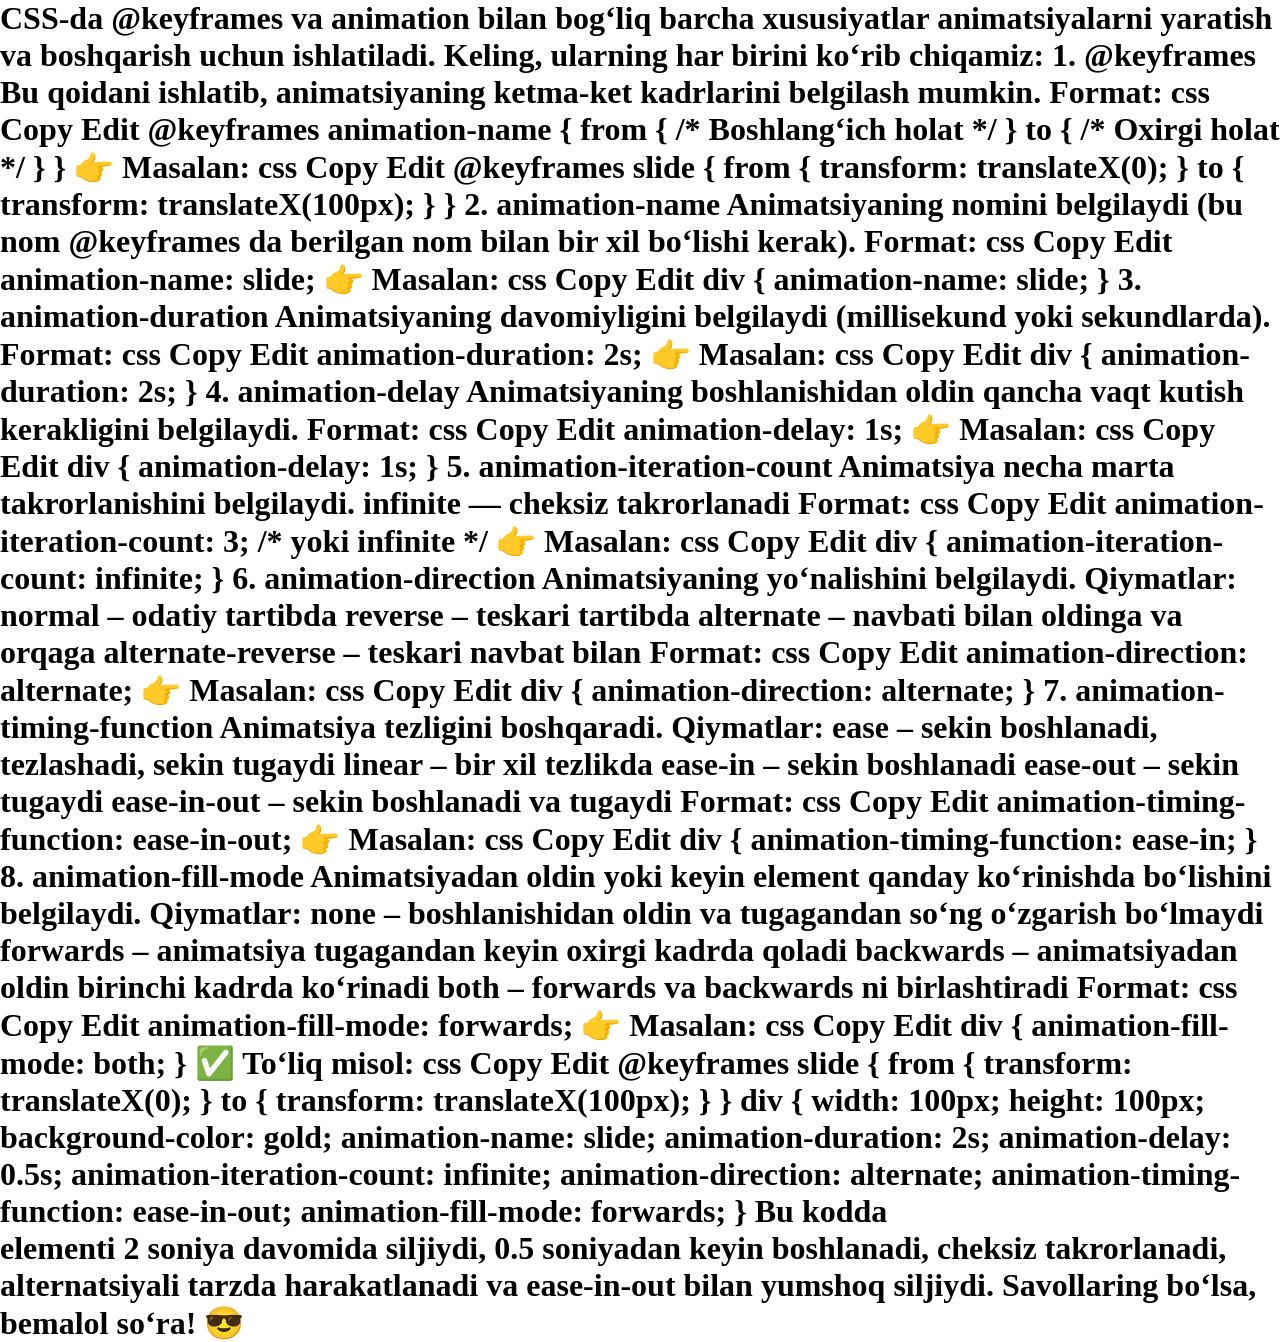
<file: Animation/index.html>
<!DOCTYPE html>
<html lang="en">
<head>
    <meta charset="UTF-8">
    <meta name="viewport" content="width=device-width, initial-scale=1.0">
    <title>Animation haqida ma'lumot</title>
    <link rel="stylesheet" href="./style.css">
</head>
<body>
<h1>CSS-da @keyframes va animation bilan bog‘liq barcha xususiyatlar animatsiyalarni yaratish va boshqarish uchun ishlatiladi. Keling, ularning har birini ko‘rib chiqamiz:

    1. @keyframes
    Bu qoidani ishlatib, animatsiyaning ketma-ket kadrlarini belgilash mumkin.
    Format:
    
    css
    Copy
    Edit
    @keyframes animation-name {
      from {
        /* Boshlang‘ich holat */
      }
      to {
        /* Oxirgi holat */
      }
    }
    👉 Masalan:
    
    css
    Copy
    Edit
    @keyframes slide {
      from {
        transform: translateX(0);
      }
      to {
        transform: translateX(100px);
      }
    }
    2. animation-name
    Animatsiyaning nomini belgilaydi (bu nom @keyframes da berilgan nom bilan bir xil bo‘lishi kerak).
    Format:
    
    css
    Copy
    Edit
    animation-name: slide;
    👉 Masalan:
    
    css
    Copy
    Edit
    div {
      animation-name: slide;
    }
    3. animation-duration
    Animatsiyaning davomiyligini belgilaydi (millisekund yoki sekundlarda).
    Format:
    
    css
    Copy
    Edit
    animation-duration: 2s;
    👉 Masalan:
    
    css
    Copy
    Edit
    div {
      animation-duration: 2s;
    }
    4. animation-delay
    Animatsiyaning boshlanishidan oldin qancha vaqt kutish kerakligini belgilaydi.
    Format:
    
    css
    Copy
    Edit
    animation-delay: 1s;
    👉 Masalan:
    
    css
    Copy
    Edit
    div {
      animation-delay: 1s;
    }
    5. animation-iteration-count
    Animatsiya necha marta takrorlanishini belgilaydi.
    
    infinite — cheksiz takrorlanadi
    Format:
    css
    Copy
    Edit
    animation-iteration-count: 3; /* yoki infinite */
    👉 Masalan:
    
    css
    Copy
    Edit
    div {
      animation-iteration-count: infinite;
    }
    6. animation-direction
    Animatsiyaning yo‘nalishini belgilaydi.
    Qiymatlar:
    
    normal – odatiy tartibda
    reverse – teskari tartibda
    alternate – navbati bilan oldinga va orqaga
    alternate-reverse – teskari navbat bilan
    Format:
    css
    Copy
    Edit
    animation-direction: alternate;
    👉 Masalan:
    
    css
    Copy
    Edit
    div {
      animation-direction: alternate;
    }
    7. animation-timing-function
    Animatsiya tezligini boshqaradi.
    Qiymatlar:
    
    ease – sekin boshlanadi, tezlashadi, sekin tugaydi
    linear – bir xil tezlikda
    ease-in – sekin boshlanadi
    ease-out – sekin tugaydi
    ease-in-out – sekin boshlanadi va tugaydi
    Format:
    css
    Copy
    Edit
    animation-timing-function: ease-in-out;
    👉 Masalan:
    
    css
    Copy
    Edit
    div {
      animation-timing-function: ease-in;
    }
    8. animation-fill-mode
    Animatsiyadan oldin yoki keyin element qanday ko‘rinishda bo‘lishini belgilaydi.
    Qiymatlar:
    
    none – boshlanishidan oldin va tugagandan so‘ng o‘zgarish bo‘lmaydi
    forwards – animatsiya tugagandan keyin oxirgi kadrda qoladi
    backwards – animatsiyadan oldin birinchi kadrda ko‘rinadi
    both – forwards va backwards ni birlashtiradi
    Format:
    css
    Copy
    Edit
    animation-fill-mode: forwards;
    👉 Masalan:
    
    css
    Copy
    Edit
    div {
      animation-fill-mode: both;
    }
    ✅ To‘liq misol:
    css
    Copy
    Edit
    @keyframes slide {
      from {
        transform: translateX(0);
      }
      to {
        transform: translateX(100px);
      }
    }
    
    div {
      width: 100px;
      height: 100px;
      background-color: gold;
      animation-name: slide;
      animation-duration: 2s;
      animation-delay: 0.5s;
      animation-iteration-count: infinite;
      animation-direction: alternate;
      animation-timing-function: ease-in-out;
      animation-fill-mode: forwards;
    }
    Bu kodda <div> elementi 2 soniya davomida siljiydi, 0.5 soniyadan keyin boshlanadi, cheksiz takrorlanadi, alternatsiyali tarzda harakatlanadi va ease-in-out bilan yumshoq siljiydi.
    
    Savollaring bo‘lsa, bemalol so‘ra! 😎</h1>
</body>
</html>
</file>
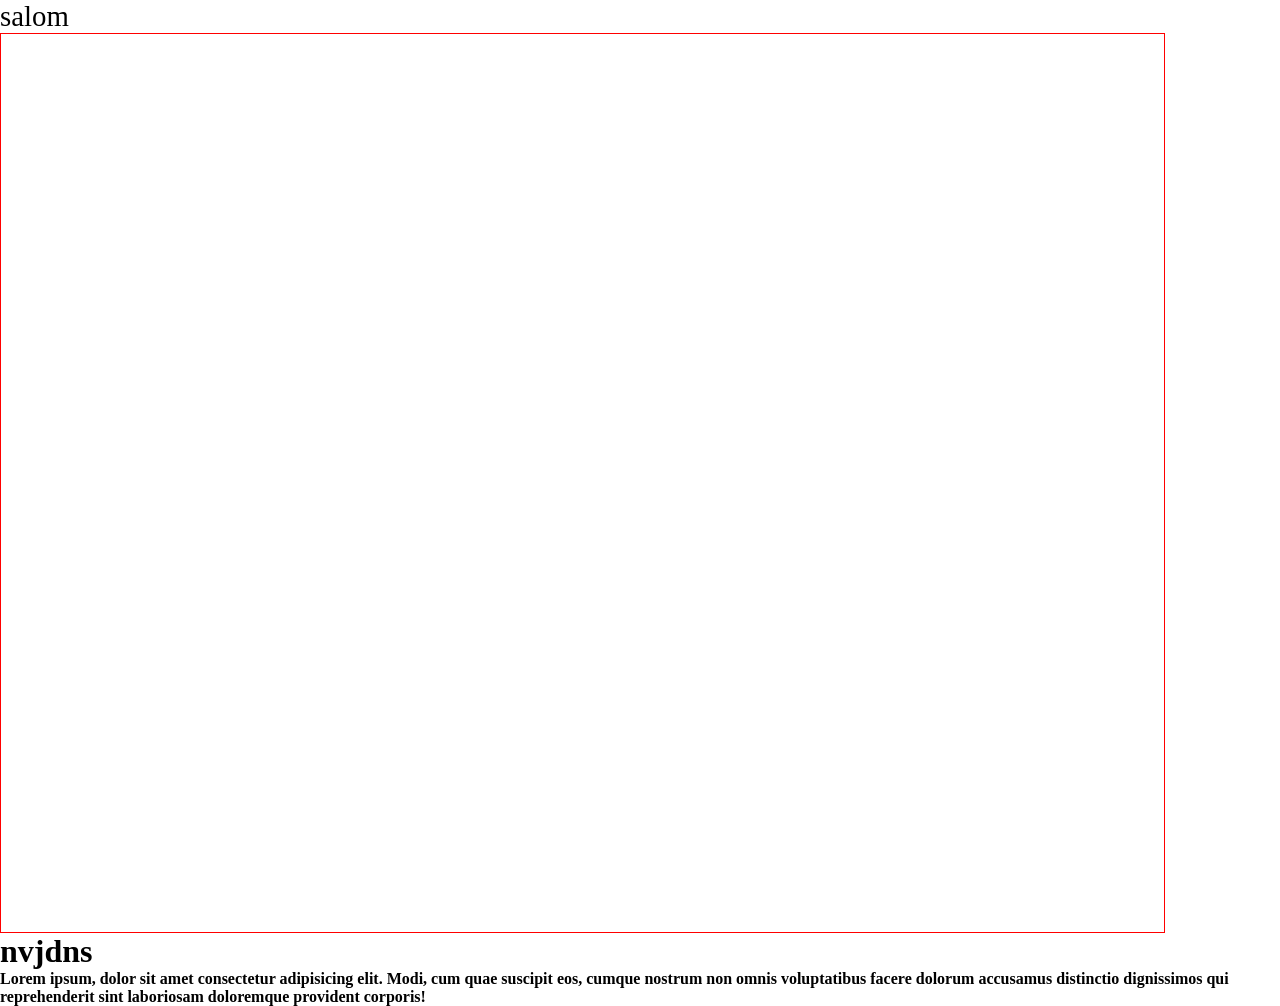
<file: calc () example/index.html>
<!DOCTYPE html>
<html lang="en">
<head>
    <meta charset="UTF-8">
    <meta name="viewport" content="width=device-width, initial-scale=1.0">
    <title>Document</title>
    <link rel="stylesheet" href="./style.css">
</head>
<body>
    <p>salom</p>
    <div class="box"></div>
    <h1>nvjdns</h1>
    <b>Lorem ipsum, dolor sit amet consectetur adipisicing elit. Modi, cum quae suscipit eos, cumque nostrum non omnis voluptatibus facere dolorum accusamus distinctio dignissimos qui reprehenderit sint laboriosam doloremque provident corporis!</b>
</body>
</html>
</file>
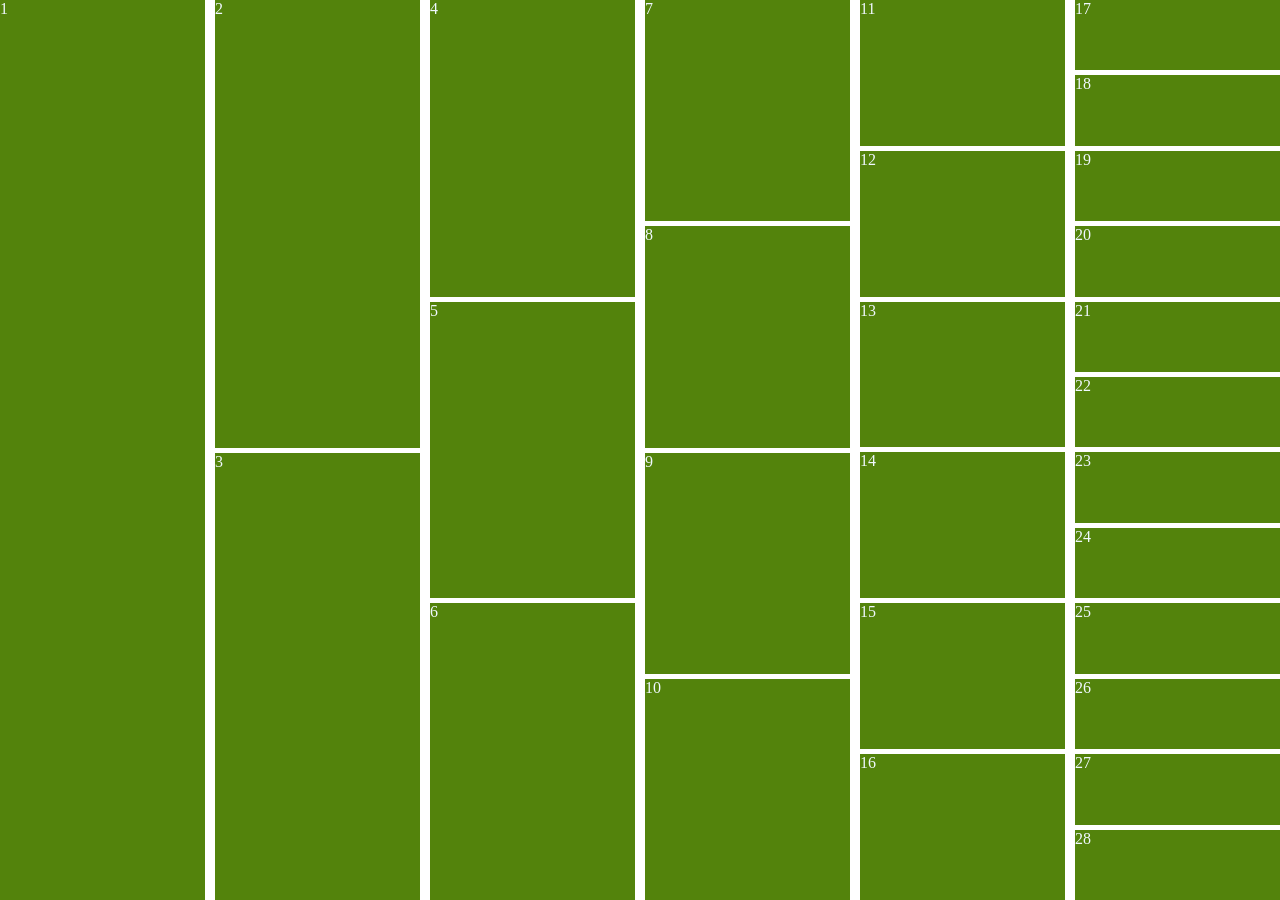
<file: Grid!!/index.html>
<!DOCTYPE html>
<html lang="en">

<head>
    <meta charset="UTF-8">
    <meta name="viewport" content="width=device-width, initial-scale=1.0">
    <title>Grid</title>
    <link rel="stylesheet" href="./style.css">
</head>
<body>
    <div class="grid_vrap">
        <div class="wrapper">
            <div class="grids">1</div>
        </div>

        <div class="wrapper">
            <div class="grids">2</div>
            <div class="grids">3</div>
        </div>
        <div class="wrapper">
            <div class="grids">4</div>
            <div class="grids">5</div>
            <div class="grids">6</div>
        </div>
        <div class="wrapper">
            <div class="grids">7</div>
            <div class="grids">8</div>
            <div class="grids">9</div>
            <div class="grids">10</div>
        </div>
        <div class="wrapper">
            <div class="grids">11</div>
            <div class="grids">12</div>
            <div class="grids">13</div>
            <div class="grids">14</div>
            <div class="grids">15</div>
            <div class="grids">16</div>
        </div>
        <div class="wrapper">
            <div class="grids">17</div>
            <div class="grids">18</div>
            <div class="grids">19</div>
            <div class="grids">20</div>
            <div class="grids">21</div>
            <div class="grids">22</div>
            <div class="grids">23</div>
            <div class="grids">24</div>
            <div class="grids">25</div>
            <div class="grids">26</div>
            <div class="grids">27</div>
            <div class="grids">28</div>
        </div>
    </div>
</body>

</html>
</file>
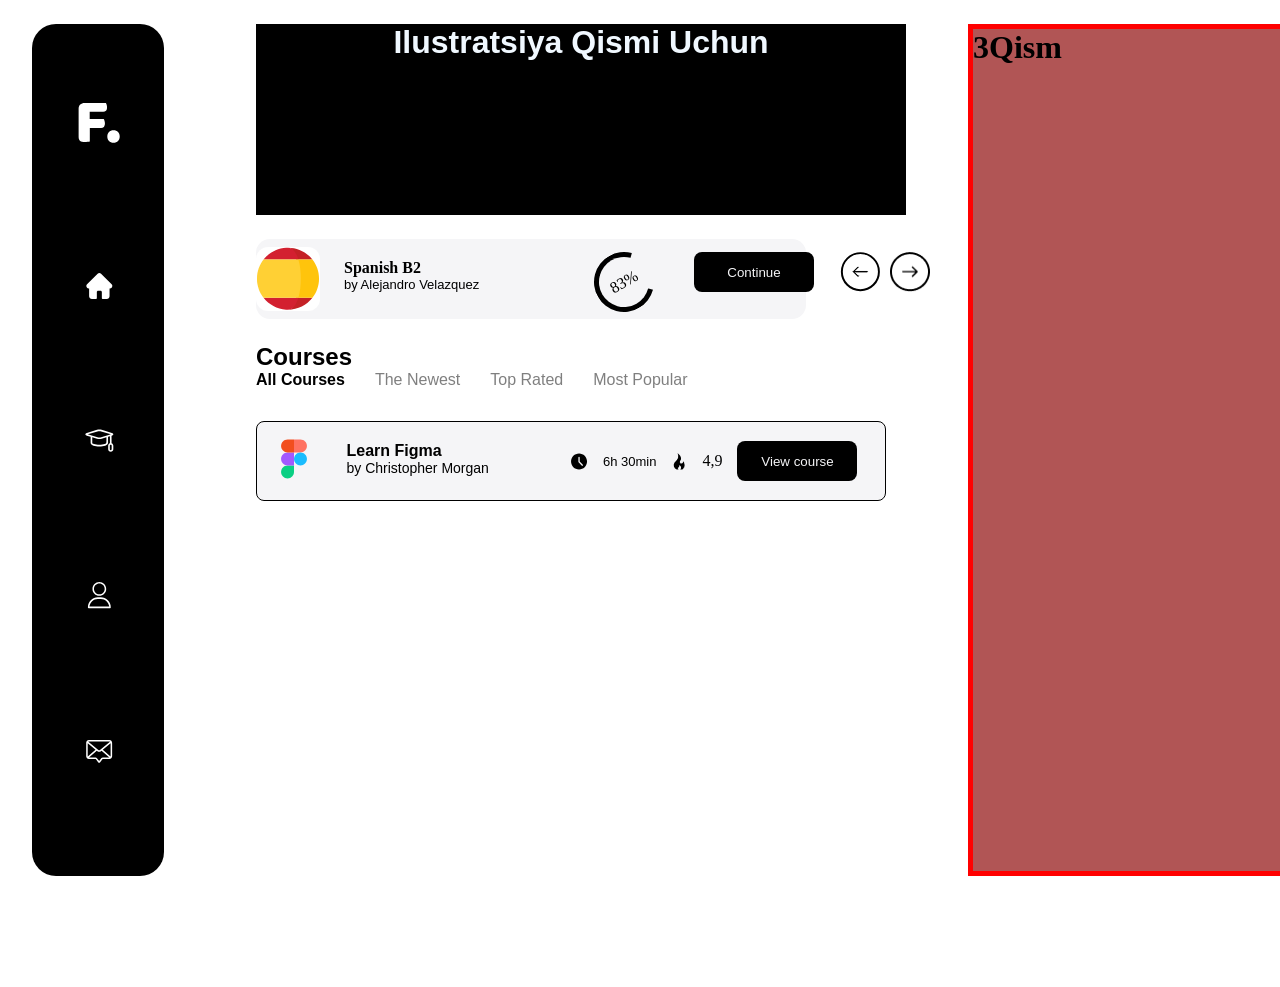
<file: Kichik Project/index.html>
<!DOCTYPE html>
<html lang="en">
<head>
    <meta charset="UTF-8">
    <meta name="viewport" content="width=device-width, initial-scale=1.0">
    <title>Document</title>
    <link rel="stylesheet" href="./Css/style.css">
</head>
<body>
    <div class="vrapper">
        <div class="frame">
            <div class="left">
                    <div class="aj">
                <img src="./assets/icons/F..svg" alt="logo not found">
                <img src="./assets/icons/home.svg" alt="logo not found">
                <img src="./assets/icons/UNV.svg" alt="logo not found">
                <img src="./assets/icons/user.svg" alt="logo not found">
                <img src="./assets/icons/messege.svg" alt="logo not found">
                <img src="./assets/icons/setting.svg" alt="logo not found">

            </div>
            </div>
            <div class="center">
                <div class="top">
                    <h1>
                        Ilustratsiya Qismi Uchun 
                    </h1>
                </div>
                <div class="mar"></div>
                <div class="aside">
                    <div class="le">
                    <div class="child">
                        <img src="./assets/icons/ispain.svg" alt="img not found" class="ispain">
                    </div>
                    <div class="nn">
                        <strong>Spanish B2 </strong>
                        <p>by Alejandro Velazquez</p>
                    </div>
                </div>
                <div class="re">
                    <div class="rect">
                        83%
                    </div>
                    <button class="buttons" ><p>Continue</p></button>
                </div>
                <div class="lr">
                    <img src="./assets/icons/left1.svg" alt="">

                    <img src="./assets/icons/right.png" alt="">
                </div>
                </div>
                <div class="fcenter">
                    <p class="fp">Courses</p>
                    <div class="ftex">
                        <ul class="ful">
                            <li><b>All Courses</b></li>
                            <li class="lif">The Newest</li>
                            <li class="lif">Top Rated</li>
                            <li class="lif">Most Popular</li>
                        </ul>
                    </div>
                    <div class="vrf">
                    <div class="learn">
                        <div class="fl">
                            <div class="imf">
                            <img src="./assets/icons/figma.svg" alt="">
                            </div>
                            <div class="tfo">
                                <b class="qa">Learn Figma</b>
                                <p class="ya">by Christopher Morgan</p>
                                
                            </div>
                        </div>
                        <div class="rf">
                            <img src="./assets/icons/soat.svg" alt="" class="soat">
                            <p class="min">6h 30min</p>
                            <img src="./assets/icons/qov.png" alt="">
                            <p class="mim">4,9</p>
                            <button class="buttons" ><p>View course</p></button>
                        </div>

                    </div>

                </div>
                </div>
            </div>
            <div class="right">
                <h1>3Qism</h1>
            </div>


        </div>
    </div>
</body>
</html>
</file>
<file: Animation/style.css>
*{margin: 0;
padding: 0;
box-sizing: border-box;
}
</file>
<file: calc () example/style.css>
*{
    margin: 0;
    padding: 0;
    box-sizing: border-box;
}
body{
    height: 100vh;
}
p{
    font-size: calc(16px + 1vw);
}
.box{
    width: calc(100vw - 9vw);
    height: 100vh;
    border: 1px solid red;
}
</file>
<file: Grid!!/style.css>
* {
    margin: 0;
    padding: 0;
    box-sizing: border-box;
}

.grid_vrap{
    width: 100%;
    height: 100vh;
    display: flex;
    gap: 10px;

}
.grids{
    color: aliceblue;
    background-color: rgb(83, 131, 12);
}
/* vappers */
.wrapper{
    width: 250px;
    display: grid;
}
.wrapper{
    display: grid;
    width: 250px;
    gap: 10px;
}
.wrapper{
    display: grid;
    width: 250px;
    gap: 5px;
}
.wrapper{
    display: grid;

    width: 250px;
    gap: 5px;
}
.wrapper{
    display: grid;
    width: 250px;
    gap: 5px;
}
.wrapper{
    display: grid;
    width: 250px;
    gap: 5px;
}
/* /vappers */
</file>
<file: Kichik Project/Css/style.css>
*{
 margin: 0;
padding: 0;
box-sizing:border-box;
}
.vrapper{
    
    
}
.frame{
    /* max-width: 1275px; */
    width:1440px;
    height: 900px;
    /* border: 5px solid blue; */
    /* margin: auto; */
    display: flex;
    /* align-items: center; */
    justify-content: space-between;
    padding: 24px 32px;



}
.left{
    width: 132px;
    height: 100%;
    /* border: 5px solid red; */
    background-color: #000000;
    border-radius: 24px;
    padding:  15px 42px;
    box-shadow: ;
}

.center{
    width: 620px;
    height: 100%;
    /* border: 5px solid red; */
}
.right{
    width: 440px;
    height: 100%;
    border: 5px solid red;
    background-color: #b15555;
}
.aj{
    width: 50px;
    height: inherit;
    /* border:1px solid red; */
    display: block;
    text-align: center;
    gap: 20px;
}
.aj>img{
    margin-top: 63px;
    margin-bottom: 63px;
}
.top{
    width: 650px;
    height: 191px;
    background-color: #000000;
}
.top>h1{
    font-family: sans-serif;
    color: aliceblue;
    text-align: center;
}
.mar{
    /* border: 1px solid red; */
    width: 611px;
    height: 24px;
    
}
.aside{
    /* border: 1px solid red; */
    width: 550px;
    height: 80px;
    border-radius: 14px;
    background-color: #F5F5F7;
    border: none;
    display: flex;
    justify-content: space-between.;
}
.child{
    width: 64px;
    height: 64px;
    border-radius: 12px;
    /* border: 1px solid red;    */
    background-color: #FFFFFF;
    display: flex;
}
.le{
    display: flex;
    /* border: 1px solid blue; */
    align-items: center;
    width: 50%;
    height: inherit;
}
.ispain{
    width: inherit;
}

.te{
    display: block;
}
.child{
    display: inline;
    justify-content: space-between;
}
.nn{
    /* border: 1px solid red; */
    width: 250px;
    padding-left:   24px;
    height: 40px;

}
.nn>b{
    font-size: 16px;
    font-family:monospace;
    font-weight: bold;
}
.nn>p{
    font-family: sans-serif;
    font-size: 13px;
}
.re{
    /* border: 1px solid red; */
    width: 300px;
    padding: 13px;
    display: flex;
    gap: 40px;
}
.rect{
    width: 50px;
    height: 50px;
    border: 4px solid Black;
    border-radius: 50%;
    display: flex;
    justify-content: center;
    align-items: center;
    margin-left: 50px;
    width: 60px;
    height: 60px;
    border: 5px solid transparent;
    border-top-color: #000;
    border-left-color: #000;
    border-bottom-color: #000;
    border-radius: 50%;
    transform: rotate(-30deg);
    display: flex
;
    align-items: center;
    justify-content: center
}
.buttons{
    width: 120px;
    height: 40px;
    border-radius: 8px;
    background-color: #000000;
    color: #F5F5F7;
    font-family: sans-serif;
    border: none;
    /* margin-left: 40px; */
}
.lr{
    margin: 13px;
    display: flex;
    gap: 10px;
}
.lr>img{
    width: 40px;
    height: 40px;
}
.fcenter{
    /* border: 1px solid red; */
    width: 650px;
    height: 520px;
    margin-top: 24px;
}
.fp{
    font-size: 24px;
    font-family: sans-serif;
    font-weight: bold;
}
.ftex{
    display: flex;
    /* justify-content: center; */
    /* border: 1px solid red; */
    width: 630px;
    height: 50px;

}
.ful{
    list-style-type: none;
    font-family: sans-serif;
    font-size: 16px;
    gap: 30px;
    display: flex;
}

.lif{
    color: rgba(0, 0, 0, 0.5);
}
.learn{
    width: 630px;
    height: 80px;
    border: 1px solid rgb(0, 0, 0);
    border-radius: 8px;
    display: flex;
    background-color:#F5F5F7;
}
.vrf{
    /* border: 1px solid blue; */
    height: 450px;
}
.fl{
    width: 50%;
    /* border: 1px solid red; */
    height: 80px;
    display: flex;
}
.imf{
    width: 64px;
    height: 64px;
    /* border: 1px solid red; */
    border-radius: 12px;
    display: flex;
    justify-content: center;
    align-items: center;
    margin-top: 5px;
    margin-left: 8px;

}
.imf>img{
    width: 40px;
    height: 40px;
}
.tfo{
    width:250px;
    /* border: 1px solid red; */
    margin-top: 20px;
    margin-left: 24px;
    font-family: sans-serif;

}
.qa{
    font-weight: bold;
}
.ya{
    font-family: sans-serif;
    font-size: 14px;
}
.soat{

    display: flex;
    justify-content: start;
    align-items: center;
}
.rf{
    display: flex;
    justify-content: start;
    align-items: center;
    gap: 15px;
}
.min{
    font-family: sans-serif;
    font-size: 13px;
}
.div{
    widows: 200px;
    height: 200px;
    border: 1px solid red;
}
</file>
